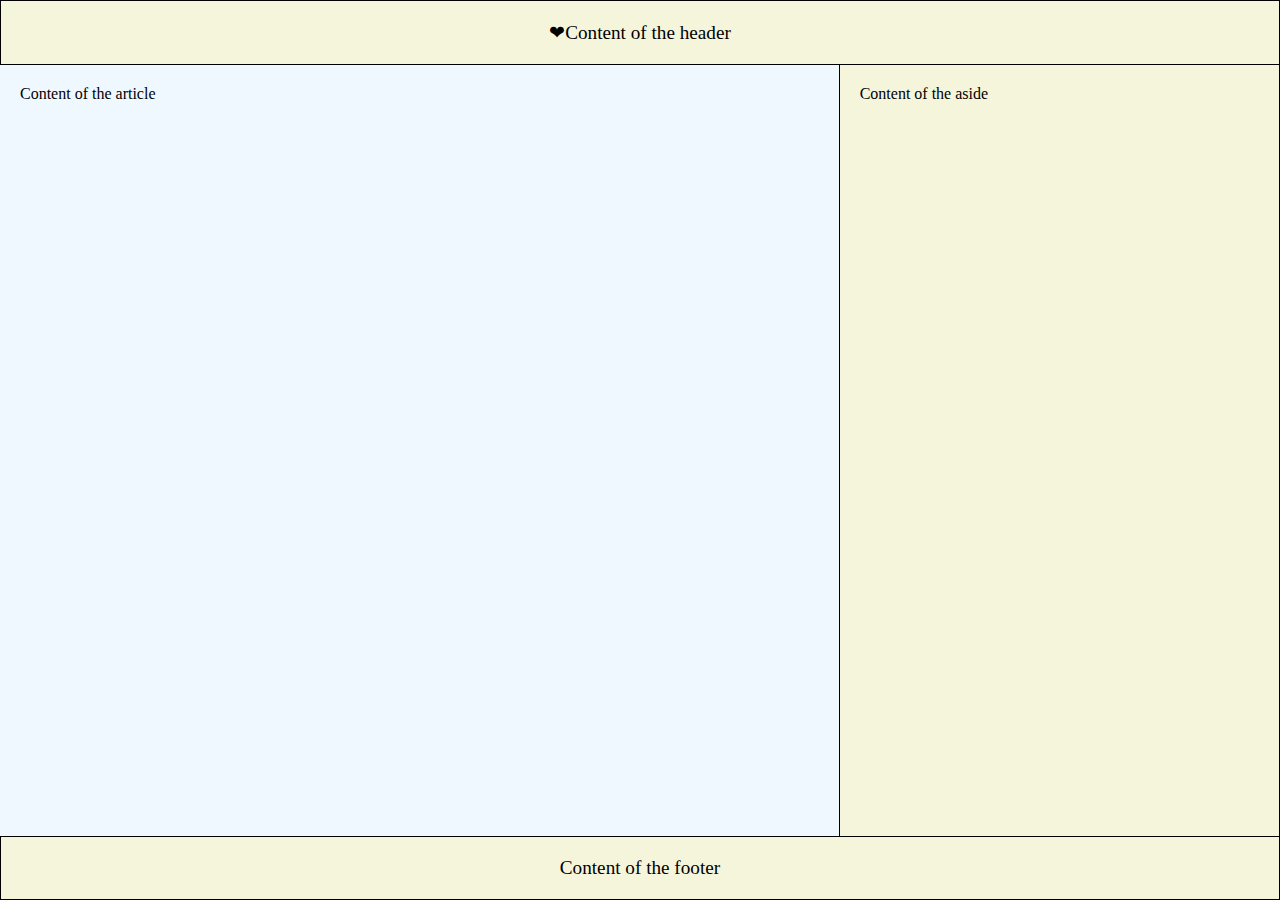
<file: css_basic/index.html>
<!DOCTYPE html>
<html lang="en">
  <head>
    <meta charset="UTF-8" />
    <meta name="viewport" content="width=device-width, initial-scale=1.0" />
    <title>CSS-Basic</title>
    <link rel="stylesheet" href="styles.css" />
  </head>
  <body class="works_on_smartphone">
    <header>&#10084;Content of the header</header>
    <main>
      <article>Content of the article</article>
      <aside>Content of the aside</aside>
    </main>
    <footer>Content of the footer</footer>
  </body>
</html>
</file>
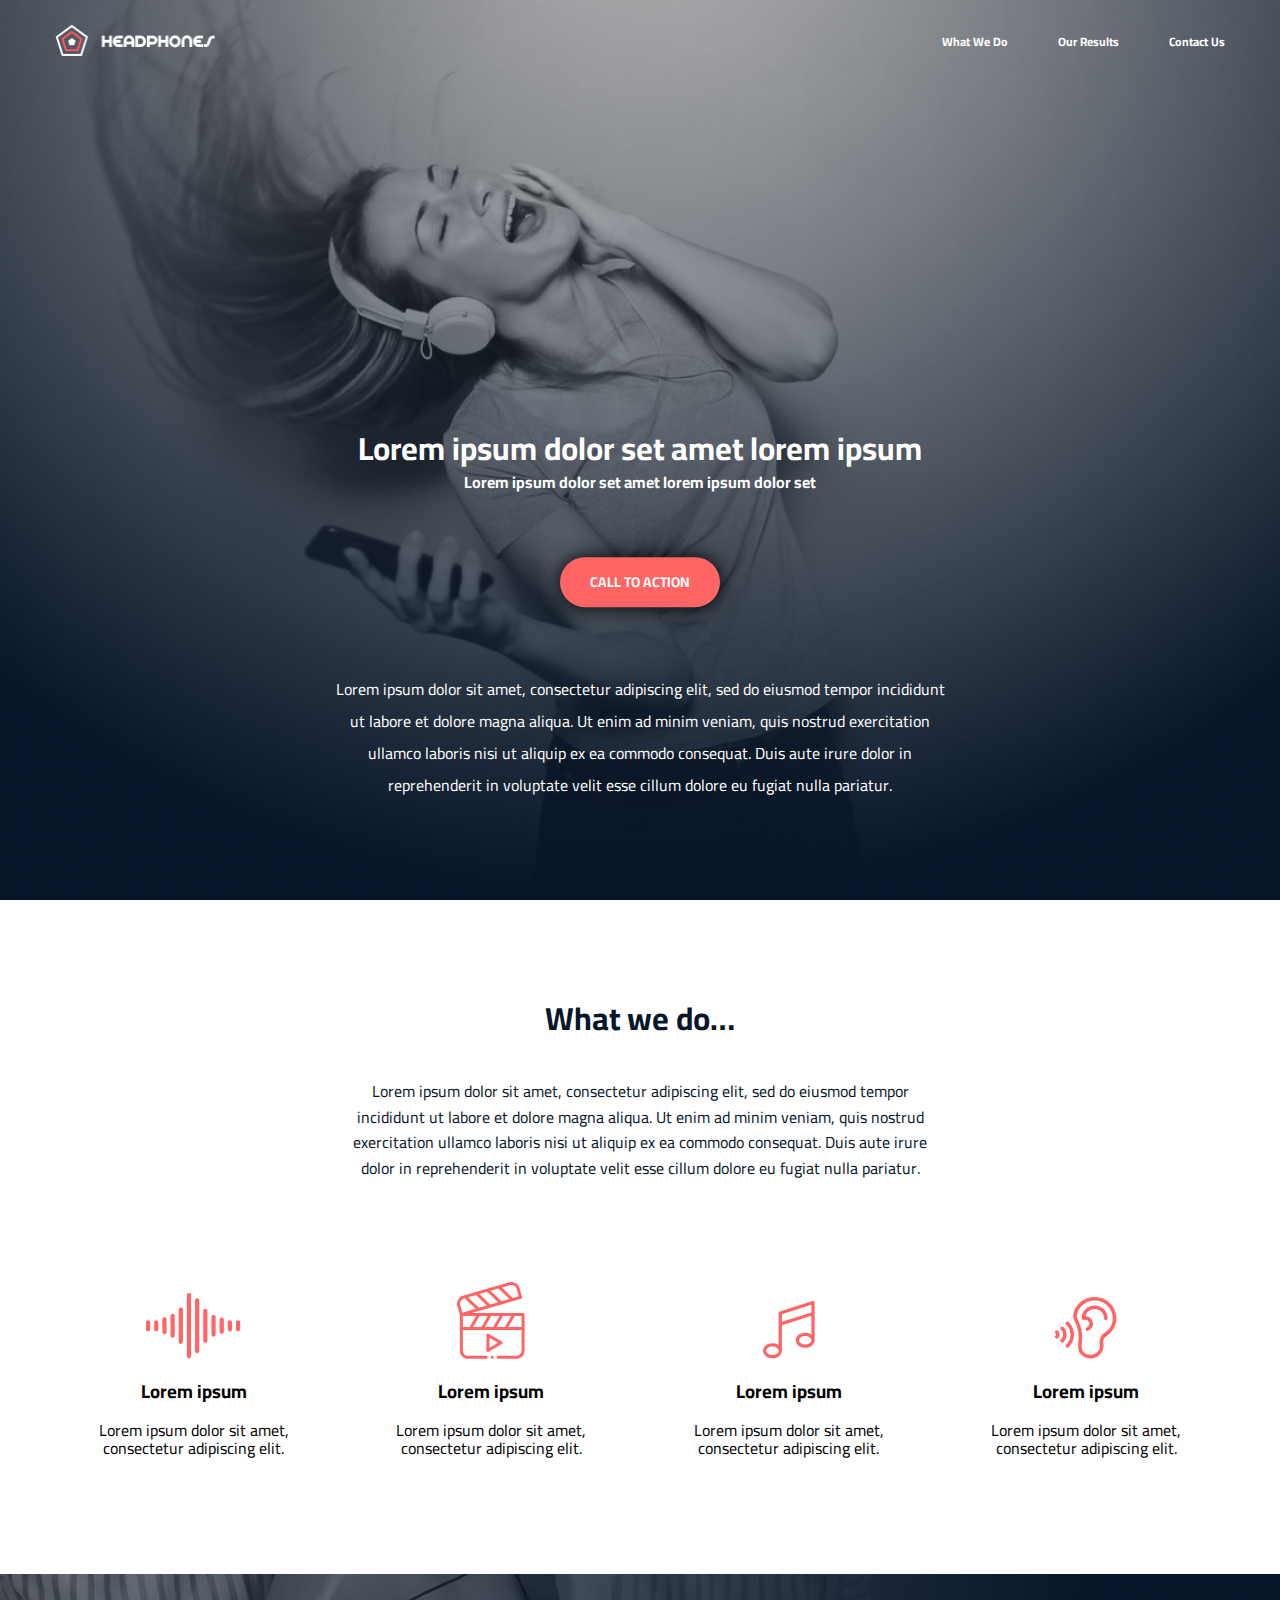
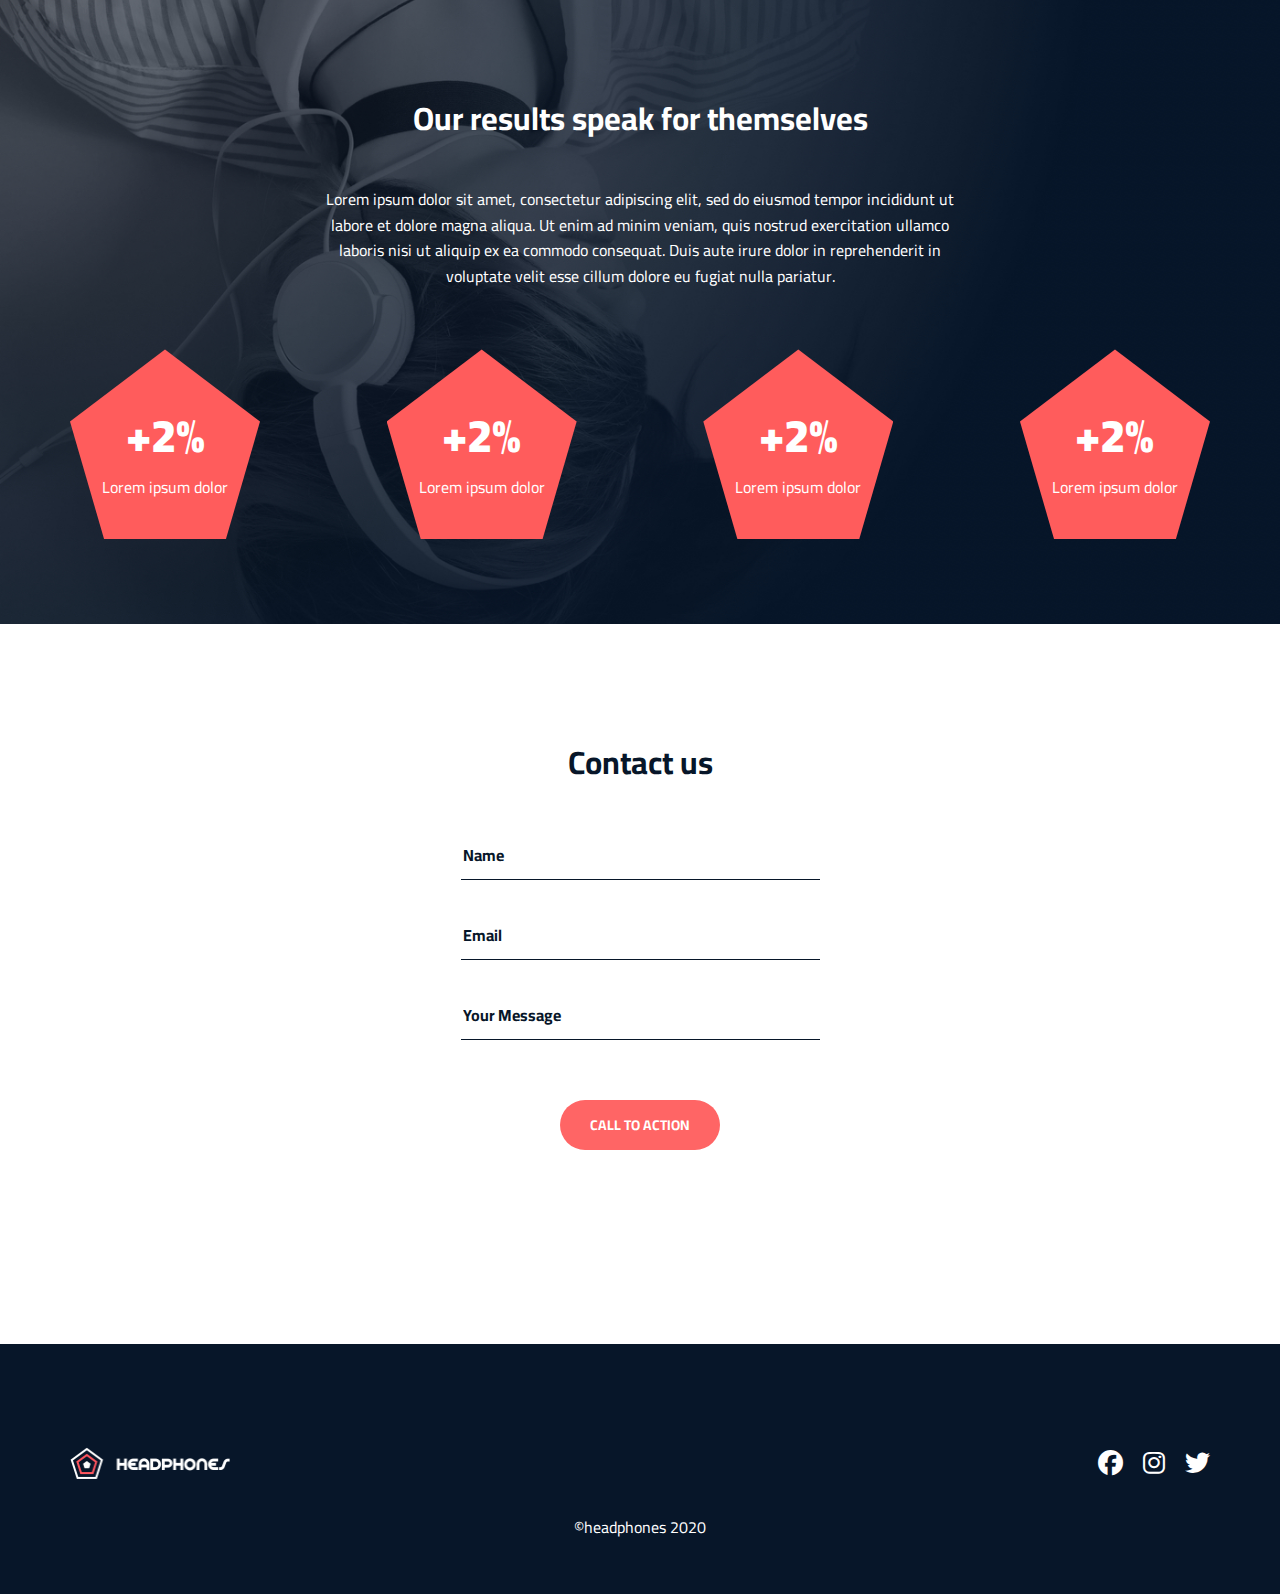
<file: headphones/index.html>
<!DOCTYPE html>
<html lang="en">
  <head>
    <meta charset="UTF-8" />
    <meta name="viewport" content="width=device-width, initial-scale=1.0" />
    <!-- CSS File -->
    <link rel="stylesheet" href="css/style.css" />
    <!-- Render All Elemnts Normaly -->
    <link rel="stylesheet" href="css/normalize.css" />
    <!-- Font Awesome -->
    <link rel="stylesheet" href="css/all.min.css" />
    <!-- Google Fonts -->
    <link rel="preconnect" href="https://fonts.googleapis.com" />
    <link rel="preconnect" href="https://fonts.gstatic.com" crossorigin />
    <link
      href="https://fonts.googleapis.com/css2?family=Cairo:wght@200..1000&display=swap"
      rel="stylesheet"
    />
    <title>Headphone</title>
  </head>
  <body>
    <header>
      <div class="container">
        <nav>
          <img src="images/logo_headphones.png" alt="logo_headphones" />
          <ul>
            <li><a href="">What We Do</a></li>
            <li><a href="">Our Results</a></li>
            <li><a href="">Contact Us</a></li>
          </ul>
        </nav>
      </div>
    </header>
    <main>
      <section class="landing">
        <div class="container">
          <h1>Lorem ipsum dolor set amet lorem ipsum</h1>
          <p class="landing-text">
            Lorem ipsum dolor set amet lorem ipsum dolor set
          </p>
          <button>CALL TO ACTION</button>
          <p class="landing-descrebtion">
            Lorem ipsum dolor sit amet, consectetur adipiscing elit, sed do
            eiusmod tempor incididunt ut labore et dolore magna aliqua. Ut enim
            ad minim veniam, quis nostrud exercitation ullamco laboris nisi ut
            aliquip ex ea commodo consequat. Duis aute irure dolor in
            reprehenderit in voluptate velit esse cillum dolore eu fugiat nulla
            pariatur.
          </p>
        </div>
      </section>
      <section class="what-we-do">
        <div class="container">
          <div class="head-title">
            <h2>What we do…</h2>
            <p>
              Lorem ipsum dolor sit amet, consectetur adipiscing elit, sed do
              eiusmod tempor incididunt ut labore et dolore magna aliqua. Ut
              enim ad minim veniam, quis nostrud exercitation ullamco laboris
              nisi ut aliquip ex ea commodo consequat. Duis aute irure dolor in
              reprehenderit in voluptate velit esse cillum dolore eu fugiat
              nulla pariatur.
            </p>
          </div>
          <div class="what-we-do-content">
            <div>
              <svg
                xmlns="http://www.w3.org/2000/svg"
                width="95"
                height="66"
                viewBox="0 0 95 66"
                fill="none"
              >
                <path
                  fill-rule="evenodd"
                  clip-rule="evenodd"
                  d="M40.9092 2.1213C40.9092 0.961501 41.8494 0.0213013 43.0092 0.0213013C44.169 0.0213013 45.1092 0.961501 45.1092 2.1213V63.2784C45.1092 64.4382 44.169 65.3784 43.0092 65.3784C41.8494 65.3784 40.9092 64.4382 40.9092 63.2784V2.1213ZM34.8276 14.5764C33.6678 14.5764 32.7276 15.5166 32.7276 16.6764V48.7236C32.7276 49.8834 33.6678 50.8236 34.8276 50.8236C35.9874 50.8236 36.9276 49.8834 36.9276 48.7236V16.6764C36.9276 15.5166 35.9874 14.5764 34.8276 14.5764ZM24.5454 22.8189C24.5454 21.6591 25.4856 20.7189 26.6454 20.7189C27.8055 20.7189 28.7454 21.6588 28.7454 22.8189V42.5814C28.7454 43.7412 27.8052 44.6814 26.6454 44.6814C25.4856 44.6814 24.5454 43.7412 24.5454 42.5814V22.8189ZM18.4638 24.1905C17.304 24.1905 16.3638 25.1307 16.3638 26.2905V39.1095C16.3638 40.2693 17.304 41.2095 18.4638 41.2095C19.6236 41.2095 20.5638 40.2693 20.5638 39.1095V26.2905C20.5638 25.1307 19.6236 24.1905 18.4638 24.1905ZM0 29.2284C0 28.0686 0.9402 27.1284 2.1 27.1284C3.2598 27.1284 4.2 28.0683 4.2 29.2284V36.1719C4.2 37.3317 3.2598 38.2719 2.1 38.2719C0.9402 38.2719 0 37.3317 0 36.1719V29.2284ZM8.1819 29.2284C8.1819 28.0686 9.1221 27.1284 10.2819 27.1284C11.442 27.1284 12.3819 28.0683 12.3819 29.2284V36.1719C12.3819 37.3317 11.4417 38.2719 10.2819 38.2719C9.1221 38.2719 8.1819 37.3317 8.1819 36.1719V29.2284ZM51.1911 5.229C50.0313 5.229 49.0911 6.1692 49.0911 7.329V58.071C49.0911 59.2308 50.0313 60.171 51.1911 60.171C52.3509 60.171 53.2911 59.2308 53.2911 58.071V7.329C53.2911 6.1689 52.3509 5.229 51.1911 5.229ZM57.2727 17.7444C57.2727 16.5846 58.2129 15.6444 59.3727 15.6444C60.5325 15.6444 61.4727 16.5846 61.4727 17.7444V47.6553C61.4727 48.8151 60.5325 49.7553 59.3727 49.7553C58.2129 49.7553 57.2727 48.8151 57.2727 47.6553V17.7444ZM67.5549 21.9201C66.3951 21.9201 65.4549 22.8603 65.4549 24.0201V41.3793C65.4549 42.5391 66.3951 43.4793 67.5549 43.4793C68.7147 43.4793 69.6549 42.5391 69.6549 41.3793V24.0201C69.6549 22.8603 68.7147 21.9201 67.5549 21.9201ZM73.6368 26.6913C73.6368 25.5315 74.577 24.5913 75.7368 24.5913C76.8966 24.5913 77.8368 25.5315 77.8368 26.6913V38.709C77.8368 39.8688 76.8966 40.809 75.7368 40.809C74.577 40.809 73.6368 39.8688 73.6368 38.709V26.6913ZM83.9184 27.1284C82.7586 27.1284 81.8184 28.0686 81.8184 29.2284V36.1719C81.8184 37.3317 82.7586 38.2719 83.9184 38.2719C85.0782 38.2719 86.0184 37.3317 86.0184 36.1719V29.2284C86.0184 28.0683 85.0782 27.1284 83.9184 27.1284ZM90 29.2284C90 28.0686 90.9402 27.1284 92.1 27.1284C93.2598 27.1284 94.2 28.0683 94.2 29.2284V36.1719C94.2 37.3317 93.2598 38.2719 92.1 38.2719C90.9402 38.2719 90 37.3317 90 36.1719V29.2284Z"
                  fill="#FF6565"
                />
              </svg>
              <h3>Lorem ipsum</h3>
              <p>Lorem ipsum dolor sit amet, consectetur adipiscing elit.</p>
            </div>
            <div>
              <svg
                xmlns="http://www.w3.org/2000/svg"
                width="68"
                height="77"
                viewBox="0 0 68 77"
                fill="none"
              >
                <path
                  fill-rule="evenodd"
                  clip-rule="evenodd"
                  d="M66.0885 31.0014H14.9127L64.0676 16.7619C64.4496 16.6512 64.7719 16.3928 64.9641 16.0447C65.1562 15.6961 65.202 15.2859 65.0912 14.9039L62.5189 6.02402C61.4912 2.47734 58.1889 0 54.4881 0C53.7082 0 52.9312 0.110742 52.1777 0.328711L6.02636 13.698C3.89179 14.3162 2.12285 15.7354 1.04414 17.693C-0.0339876 19.6506 -0.287113 21.9047 0.331051 24.0387L2.84414 32.7141V68.4521C2.84414 73.0553 6.58886 76.8 11.1914 76.8H29.216C30.0445 76.8 30.716 76.1285 30.716 75.3C30.716 74.4715 30.0445 73.8 29.216 73.8H11.192C8.24297 73.8 5.84414 71.4012 5.84414 68.4521V48.0393H13.5287H13.5322H13.5352H25.282H25.2855H25.2891H37.0359H37.0395H37.043H48.7898H48.7934H48.7963H64.5885V68.4521C64.5885 71.4012 62.1896 73.8 59.2406 73.8H41.216C40.3881 73.8 39.716 74.4715 39.716 75.3C39.716 76.1285 40.3881 76.8 41.216 76.8H59.2406C63.8438 76.8 67.5885 73.0553 67.5885 68.4521V32.5014C67.5885 31.6728 66.917 31.0014 66.0885 31.0014ZM39.6387 45.0393L46.0119 34.0014H54.3012L47.9285 45.0393H39.6387ZM34.258 34.0014L27.8848 45.0393H36.1746L42.5473 34.0014H34.258ZM16.1314 45.0393L22.5041 34.0014H30.7939L24.4207 45.0393H16.1314ZM11.0361 15.3703L21.7084 25.6207C21.7828 25.6922 21.849 25.7701 21.9053 25.8521L29.9016 23.5359L19.2293 13.2855C19.1543 13.2135 19.0887 13.1361 19.0324 13.0541L11.0361 15.3703ZM41.8084 6.74473L52.4807 16.9951L44.4844 19.3113C44.4281 19.2293 44.3625 19.1514 44.2875 19.0799L33.6152 8.82949L41.6115 6.51328C41.6678 6.59531 41.7334 6.67266 41.8084 6.74473ZM41.1908 20.2652L30.5186 10.0154C30.4441 9.94336 30.3785 9.86543 30.3217 9.78398L22.3254 12.1002L32.9977 22.3506C33.0727 22.4221 33.1383 22.5 33.1945 22.582L41.1908 20.2652ZM53.0127 3.21035C53.4943 3.0709 53.9906 3 54.4881 3C56.8617 3 58.9787 4.58672 59.6373 6.85898L61.7924 14.2975L55.7742 16.0406C55.7174 15.9586 55.6518 15.8812 55.5768 15.8092L44.9051 5.55937L53.0127 3.21035ZM6.86132 16.5797C5.49609 16.9752 4.36347 17.8846 3.67207 19.1402C2.98066 20.3965 2.81718 21.8396 3.21269 23.2043L5.36777 30.6428L18.6117 26.8061L7.93945 16.5557C7.86504 16.4842 7.79941 16.4062 7.74257 16.3242L6.86132 16.5797ZM5.84414 34.0014H19.04L12.6674 45.0393H5.84414V34.0014ZM57.7652 34.0014L51.3926 45.0393H64.5885V34.0014H57.7652ZM44.8383 59.468C45.3023 59.7357 45.5883 60.2309 45.5883 60.767C45.5883 61.3031 45.3023 61.7982 44.8383 62.066L31.66 69.6738C31.4279 69.808 31.1689 69.8754 30.91 69.8754C30.651 69.8754 30.392 69.808 30.16 69.6738C29.6959 69.4061 29.41 68.9109 29.41 68.3754V53.1586C29.41 52.6225 29.6959 52.1273 30.16 51.8596C30.624 51.5918 31.1959 51.5918 31.66 51.8596L44.8383 59.468ZM32.41 55.7566V65.7773L41.0883 60.767L32.41 55.7566ZM33.716 75.3C33.716 74.4738 34.3898 73.8 35.216 73.8C36.0428 73.8 36.716 74.4738 36.716 75.3C36.716 76.1262 36.0428 76.8 35.216 76.8C34.3898 76.8 33.716 76.1262 33.716 75.3Z"
                  fill="#FF6565"
                />
              </svg>
              <h3>Lorem ipsum</h3>
              <p>Lorem ipsum dolor sit amet, consectetur adipiscing elit.</p>
            </div>
            <div>
              <svg
                xmlns="http://www.w3.org/2000/svg"
                width="52"
                height="58"
                viewBox="0 0 52 58"
                fill="none"
              >
                <path
                  fill-rule="evenodd"
                  clip-rule="evenodd"
                  d="M51.66 1.62192V12.6139V12.6259V39.3019C51.66 41.4019 50.616 43.3339 48.72 44.7619C46.956 46.0819 44.652 46.8139 42.204 46.8139C39.756 46.8139 37.452 46.0819 35.688 44.7619C33.792 43.3339 32.748 41.4019 32.748 39.3019C32.748 37.2019 33.792 35.2699 35.688 33.8419C37.452 32.5219 39.768 31.7899 42.204 31.7899C44.508 31.7899 46.704 32.4379 48.42 33.6259V14.8339L18.912 24.2179V49.7539C18.912 51.8539 17.868 53.7859 15.972 55.2139C14.208 56.5339 11.904 57.2659 9.456 57.2659C7.008 57.2659 4.704 56.5339 2.94 55.2139C1.044 53.7859 0 51.8539 0 49.7539C0 47.6539 1.044 45.7219 2.94 44.2939C4.704 42.9739 7.02 42.2419 9.456 42.2419C11.76 42.2419 13.956 42.8899 15.672 44.0779V23.0419V23.0299V12.0259C15.672 11.3179 16.128 10.6939 16.8 10.4779L49.548 0.0739189C50.04 -0.0820811 50.58 0.0139189 51 0.313919C51.408 0.613919 51.66 1.10592 51.66 1.62192ZM3.24 49.7539C3.24 52.0699 6.084 54.0259 9.456 54.0259C12.828 54.0259 15.672 52.0819 15.672 49.7539C15.672 47.4379 12.828 45.4819 9.456 45.4819C6.084 45.4819 3.24 47.4379 3.24 49.7539ZM18.912 20.8099V13.2019L48.42 3.82992V11.4379L18.912 20.8099ZM36 39.3019C36 41.6179 38.844 43.5739 42.216 43.5739C45.576 43.5739 48.42 41.6179 48.432 39.3019C48.432 36.9859 45.588 35.0299 42.216 35.0299C38.844 35.0299 36 36.9859 36 39.3019Z"
                  fill="#FF6565"
                />
              </svg>
              <h3>Lorem ipsum</h3>
              <p>Lorem ipsum dolor sit amet, consectetur adipiscing elit.</p>
            </div>
            <div>
              <svg
                xmlns="http://www.w3.org/2000/svg"
                width="62"
                height="62"
                viewBox="0 0 62 62"
                fill="none"
              >
                <path
                  fill-rule="evenodd"
                  clip-rule="evenodd"
                  d="M39.8039 0.000459243C45.5602 0.0374905 50.9649 2.21483 55.0223 6.13171C59.0948 10.0636 61.3706 15.3201 61.4297 20.9334C61.5066 28.2098 57.8011 34.9256 51.518 38.8969C48.9788 40.5019 47.678 43.4217 48.2822 46.1625C48.5006 47.1548 48.5953 48.1772 48.5634 49.2009C48.465 52.3481 47.1619 55.3331 44.8941 57.6061C42.6389 59.8669 39.6295 61.2197 36.4209 61.4151C36.1495 61.432 35.8781 61.44 35.6077 61.44C32.1614 61.44 28.8431 60.1069 26.3981 57.7158C23.7441 55.1198 22.6444 51.292 23.2177 46.6453C24.2803 38.0358 23.3044 31.7245 19.8497 24.8611C18.2124 21.6075 17.8341 18.2691 18.7556 15.2067C20.0592 10.8764 22.8291 6.98765 26.5552 4.25671C30.3966 1.4414 34.973 -0.0295408 39.8039 0.000459243ZM45.4219 40.6411C46.2938 38.6836 47.7366 37.028 49.5942 35.8537C54.8147 32.5542 57.8934 26.9906 57.8302 20.9714C57.7814 16.3294 55.8961 11.9789 52.522 8.72155C49.133 5.45015 44.6081 3.6314 39.7809 3.60046C35.7347 3.5803 31.8966 4.80562 28.6833 7.16062C25.5839 9.43171 23.2824 12.6581 22.2033 16.2445C21.3806 18.9778 22.2178 21.5587 23.0653 23.2425C27.7842 32.617 27.5967 40.5567 26.7909 47.0864C26.3541 50.6259 27.0689 53.3362 28.9153 55.1419C30.8264 57.0108 33.4809 57.9872 36.202 57.8217C38.5308 57.6801 40.7128 56.7005 42.3455 55.0636C43.965 53.4403 44.8955 51.3183 44.9649 49.0884C44.9878 48.3628 44.9208 47.6386 44.7666 46.9373C44.3011 44.8251 44.528 42.6483 45.4219 40.6411ZM39.6567 8.52468C32.5017 8.52468 26.6803 14.1905 26.6803 21.1547V21.1758C26.6803 21.743 26.948 22.2773 27.4022 22.6172C27.8564 22.957 28.4442 23.0625 28.9884 22.9026C30.0361 22.5947 31.2347 22.7034 32.1952 23.1937C33.6258 23.925 34.5202 25.4512 34.4203 26.9916C34.3209 28.5155 33.2536 29.9189 31.7639 30.4833C30.8344 30.8358 30.3666 31.875 30.7186 32.8045C30.9914 33.5241 31.6758 33.967 32.4024 33.967C32.6142 33.967 32.8298 33.9291 33.0398 33.8498C35.8252 32.7942 37.8234 30.1322 38.0124 27.225C38.2045 24.2714 36.5245 21.3633 33.8325 19.988C32.8078 19.4644 31.6683 19.177 30.517 19.1339C31.4723 15.1247 35.2078 12.1247 39.6567 12.1247C44.827 12.1247 49.0331 16.1756 49.0331 21.1547C49.0331 22.1489 49.8394 22.9547 50.8331 22.9547C51.8274 22.9547 52.6336 22.1489 52.6336 21.1547C52.6336 14.1905 46.8122 8.52468 39.6567 8.52468ZM11.13 24.9787C11.8214 24.2648 12.9614 24.247 13.6749 24.9384C17.1563 28.3116 19.0734 32.8073 19.0734 37.5975C19.0734 42.3876 17.1563 46.8834 13.6753 50.2566C13.3256 50.5955 12.8738 50.7642 12.4228 50.7642C11.9527 50.7642 11.483 50.5809 11.13 50.2167C10.4381 49.5028 10.4559 48.3633 11.1699 47.6714C13.9453 44.9822 15.4734 41.4047 15.4734 37.5975C15.4734 33.7908 13.9453 30.2133 11.1699 27.5241C10.4559 26.8322 10.4381 25.6926 11.13 24.9787ZM0.5311 33.7992C-0.1739 34.4995 -0.17765 35.6395 0.523132 36.3445C1.09407 36.9192 1.09407 37.8544 0.523132 38.4291C-0.17765 39.1341 -0.1739 40.2736 0.5311 40.9744C0.882194 41.3236 1.3411 41.4975 1.80001 41.4975C2.26266 41.4975 2.72532 41.3203 3.07688 40.9664C5.03813 38.9925 5.03813 35.7811 3.07688 33.8072C2.3761 33.1022 1.23657 33.0984 0.5311 33.7992ZM5.86923 30.0764C6.56063 29.3625 7.70016 29.3442 8.41454 30.0361C10.4953 32.0526 11.6414 34.7381 11.6414 37.5975C11.6414 40.4573 10.4953 43.1428 8.41454 45.1594C8.06485 45.4978 7.61298 45.6665 7.16204 45.6665C6.69141 45.6665 6.22219 45.4833 5.86923 45.1191C5.17735 44.4051 5.19516 43.2656 5.90907 42.5737C7.28438 41.2416 8.04141 39.4744 8.04141 37.5975C8.04141 35.7211 7.28438 33.9539 5.90907 32.6217C5.19516 31.9298 5.17735 30.7903 5.86923 30.0764Z"
                  fill="#FF6565"
                />
              </svg>
              <h3>Lorem ipsum</h3>
              <p>Lorem ipsum dolor sit amet, consectetur adipiscing elit.</p>
            </div>
          </div>
        </div>
      </section>
      <section class="our-results">
        <div class="container">
          <div class="head-title">
            <h2>Our results speak for themselves</h2>
            <p>
              Lorem ipsum dolor sit amet, consectetur adipiscing elit, sed do
              eiusmod tempor incididunt ut labore et dolore magna aliqua. Ut
              enim ad minim veniam, quis nostrud exercitation ullamco laboris
              nisi ut aliquip ex ea commodo consequat. Duis aute irure dolor in
              reprehenderit in voluptate velit esse cillum dolore eu fugiat
              nulla pariatur.
            </p>
          </div>
          <div class="pentagon">
            <div>
              <h3>+2%</h3>
              <p>Lorem ipsum dolor</p>
            </div>
            <div>
              <h3>+2%</h3>
              <p>Lorem ipsum dolor</p>
            </div>
            <div>
              <h3>+2%</h3>
              <p>Lorem ipsum dolor</p>
            </div>
            <div>
              <h3>+2%</h3>
              <p>Lorem ipsum dolor</p>
            </div>
          </div>
        </div>
      </section>
      <section class="contact">
        <div class="container">
          <div class="conact-content">
            <h2>Contact us</h2>
            <form action="" method="post">
              <input type="text" name="Name" id="username" placeholder="Name" />
              <input type="email" name="Email" id="mail" placeholder="Email" />
              <input
                type="text"
                name="Your message"
                id="message"
                placeholder="Your Message"
              />
              <button type="submit">CALL TO ACTION</button>
            </form>
          </div>
        </div>
      </section>
    </main>
    <footer>
      <div class="container">
        <div class="footer-content">
          <div>
            <img src="images/logo_headphones.png" alt="logo_headphones" />
            <ul>
              <li><i class="fa-brands fa-facebook"></i></li>
              <li><i class="fa-brands fa-instagram"></i></li>
              <li><i class="fa-brands fa-twitter"></i></li>
            </ul>
          </div>
          <p>©headphones 2020</p>
        </div>
      </div>
    </footer>
  </body>
</html>
</file>
<file: css_basic/styles.css>
body {
  margin: 0;
  display: flex;
  flex-direction: column;
  height: 100vh;
}

main {
  display: flex;
  flex-direction: row;
  flex: auto;
}

article {
  flex: 2;
  overflow-y: auto;
  background-color: aliceblue;
  padding: 20px;
}

aside {
  flex: 1;
  overflow-y: auto;
  background-color: beige;
  border: 1px black solid;
  border-bottom: 0px;
  border-top: 0px;
  padding: 20px;
}

header, footer {
  padding: 20px;
  background-color: beige;
  text-align: center;
  font-size: 1.2em;
  border: 1px black solid;
}
</file>
<file: headphones/css/style.css>
/* Start Global Valus */
:root {
  --main-color: #FF6565;
  --second-color: #071629;
  --main-text-color: #FFFFFF;
}

* {
  -webkit-box-sizing: border-box;
  -moz-box-sizing: border-box;
  box-sizing: border-box;
}

body {
  font-family: "Cairo", sans-serif;
  background-image: url(../images/headphones_hero_1.jpg);
  background-repeat: no-repeat;
  background-position: center;
  background-size: cover;
  height: 100vh;
}

.container {
  margin-left: auto;
  margin-right: auto;
  padding-left: 15px;
  padding-right: 15px;
}

/* small screen */
@media (min-width: 678px) {
  .container{
    width: 750px;
  }
}
/* Mediam screen */
@media (min-width: 992px) {
.container {
  width: 970px;
}
}
/* Larg screen */
@media (min-width: 1200px) {
  .container {
    width: 1170px;
  }
}
/* End Global Valus */

/* Start Header */
header .container {
  padding: 15px 0;
}

header .container nav img {
  width: 160px;
}

header .container nav {
    display: flex;
    justify-content: space-between;
    align-items: center;
}

header .container nav ul {
    list-style: none;
    display: flex;
    gap: 50px;
    padding: 0;
}

header .container nav ul a {
  text-decoration: none;
  color: var(--main-text-color);
  font-weight: bold;
  font-size: 12px;
}

header .container nav ul a:hover {
  color: var(--main-color);
}
/* End Header */

/* Start Main */
.landing {
  width: 100%;
  height: calc(100vh - 80px);
  position: relative;
}

.landing .container {
  position: absolute;
  top: 50%;
  left: 50%;
  transform: translate(-50%, -20%);
  text-align: center;
  color: var(--main-text-color);
  width: 650px;
}

.landing .container .landing-text {
    margin-top: -15px;
    font-weight: bold;
}

.landing .container button {
  margin-top: 50px;
  margin-bottom: 50px;
  width: 160px;
  height: 50px;
  border-radius: 25px;
  border-style: none;
  background-color: var(--main-color);
  color: var(--main-text-color);
  font-weight: bold;
  font-size: 14px;
  box-shadow: 0 0 20px 0 black;
  cursor: pointer;
}

.landing .container button:hover {
  opacity: 0.9;
}

.landing .container .landing-descrebtion {
line-height: 2;
}

.what-we-do {
  margin-top: 100px;
  margin-bottom: 100px;
}

.what-we-do .container .head-title {
  width: 605px;
  text-align: center;
  margin: auto;
  color: var(--second-color);
}

.what-we-do .container .head-title h2 {
  font-size: 32px;
  font-weight: 700;
  margin-bottom: 42px;
}

.what-we-do .container .head-title p {
  line-height: 1.6;
}

.what-we-do .container .what-we-do-content {
  display: flex;
  gap: 50px;
  text-align: center;
  align-items: flex-end;
  margin-top: 100px;
}

.our-results {
  background-image: url(../images/headphones_hero_2.jpg);
  background-repeat: no-repeat;
  background-size: cover;
  height: 650px;
  color: var(--main-text-color);
  text-align: center;
  padding: 100px 0;
}

.our-results .container .head-title {
  width: 650px;
  margin: auto;
}

.our-results .container .head-title h2 {
    font-size: 32px;
    font-weight: 700;
    margin-bottom: 50px;
}

.our-results .container .head-title p {
  line-height: 1.6;
}

.our-results .pentagon {
  display: flex;
  flex-wrap: wrap;
  justify-content: space-between;
  margin-top: 60px;
  max-width: 100%;
}

.our-results .pentagon div {
  width: 190px;
  height: 190px;
  background-color: #ff5c5c;
  clip-path: polygon(50% 0%, 100% 38%, 82% 100%, 18% 100%, 0% 38%);
  position: relative;
}

.our-results .pentagon h3 {
  margin-top: 60px;
  margin-bottom: 0;
  font-size: 46px;
  font-weight: 900;
}

.contact {
  height: 600px;
  margin: auto;
}

.contact .conact-content {
  text-align: center;
  margin-top: 120px;
}

.contact .container .conact-content h2 {
  font-size: 32px;
  color: var(--second-color);
  font-weight: 700;
  margin-bottom: 50px;
}

.contact .container .conact-content form {
  display: flex;
  flex-direction: column;
  gap: 30px;
  width: 359px;
  margin: auto;
}

.contact .container .conact-content form input {
  height: 50px;
  border: none;
  border-bottom: 1px solid var(--second-color);
}

input::placeholder {
  color: var(--second-color);
  font-weight: bold;
}

input:focus {
  outline: none;
  font-weight: bold;
  color: var(--second-color);
}

.contact .container .conact-content form button {
  margin-left: auto;
  margin-right: auto;
  margin-top: 30px;
  margin-bottom: 50px;
  width: 160px;
  height: 50px;
  border-radius: 25px;
  border-style: none;
  background-color: var(--main-color);
  color: var(--main-text-color);
  font-weight: bold;
  font-size: 14px;
  cursor: pointer;
}

.contact .container .conact-content form button:hover {
  opacity: 0.9;
}
/* End Main */

/* Start Footer */
footer {
  height: 250px;
  background-color: var(--second-color);
}

footer .container .footer-content img {
  width: 160px;
}

footer .container .footer-content {
  padding-top: 80px;
}

footer .container .footer-content div {
    display: flex;
    justify-content: space-between;
    align-items: center;
}

footer .container .footer-content ul {
  list-style: none;
    display: flex;
    align-items: center;
    gap: 20px;
    color: var(--main-text-color);
    font-size: 25px;
}

footer .container .footer-content ul i:hover {
  color: var(--main-color);
  cursor: pointer;
}

footer .container .footer-content p {
  text-align: center;
  color: var(--main-text-color);
}
/* End Footer */
</file>
